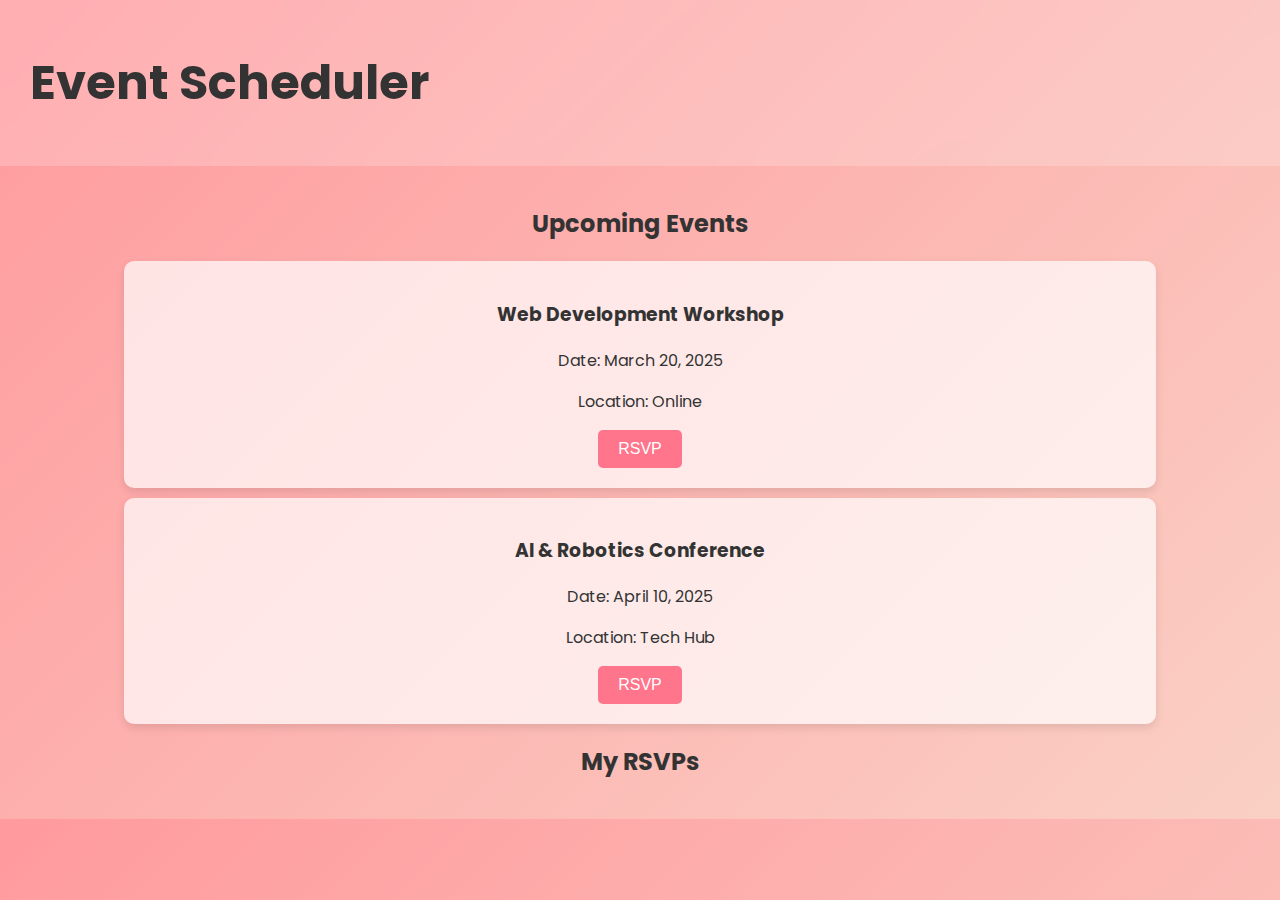
<file: index.html>
<!DOCTYPE html>
<html lang="en">
<head>
    <meta charset="UTF-8">
    <meta name="viewport" content="width=device-width, initial-scale=1.0">
    <title>Event Scheduler</title>
    <link rel="stylesheet" href="style.css">
</head>
<body>
    <header>
        <h1>Event Scheduler</h1>
    </header>
    
    <main>
        <section id="events">
            <h2>Upcoming Events</h2>
            <div class="event">
                <h3>Web Development Workshop</h3>
                <p>Date: March 20, 2025</p>
                <p>Location: Online</p>
                <button onclick="rsvp('Web Development Workshop')">RSVP</button>
            </div>

            <div class="event">
                <h3>AI & Robotics Conference</h3>
                <p>Date: April 10, 2025</p>
                <p>Location: Tech Hub</p>
                <button onclick="rsvp('AI & Robotics Conference')">RSVP</button>
            </div>
        </section>

        <section id="my-rsvps">
            <h2>My RSVPs</h2>
            <ul id="rsvp-list"></ul>
        </section>
    </main>

    <script src="script.js"></script>
</body>
</html>
</file>
<file: style.css>
/* Google Font */
@import url('https://fonts.googleapis.com/css2?family=Poppins:wght@300;400;600&display=swap');

body {
    font-family: 'Poppins', sans-serif;
    margin: 0;
    padding: 0;
    background: linear-gradient(135deg, #ff9a9e, #fad0c4);
    color: #333;
    text-align: center;
    transition: background 0.3s, color 0.3s;
}

header {
    background: rgba(255, 255, 255, 0.2);
    padding: 20px;
    font-size: 24px;
    font-weight: bold;
    backdrop-filter: blur(10px);
    display: flex;
    justify-content: space-between;
    align-items: center;
    padding: 15px 30px;
    

}

#dark-mode-toggle {
    background: #222;
    color: white;
    border: none;
    padding: 8px 15px;
    border-radius: 5px;
    cursor: pointer;
    font-size: 14px;
}

main {
    padding: 20px;
}

.event {
    background: rgba(255, 255, 255, 0.7);
    padding: 20px;
    margin: 10px auto;
    width: 80%;
    border-radius: 10px;
    box-shadow: 0 4px 8px rgba(0, 0, 0, 0.1);
    transition: transform 0.3s ease-in-out;
}

.event:hover {
    transform: scale(1.05);
}

button {
    background: #ff758c;
    color: white;
    border: none;
    padding: 10px 20px;
    border-radius: 5px;
    cursor: pointer;
    font-size: 16px;
    transition: 0.3s;
}

button:hover {
    background: #ff5c72;
}

/* Dark Mode */
.dark-mode {
    background: #222;
    color: #fff;
}

.dark-mode header {
    background: rgba(0, 0, 0, 0.4);
}

.dark-mode .event {
    background: rgba(50, 50, 50, 0.7);
}

.dark-mode button {
    background: #555;
}
</file>
